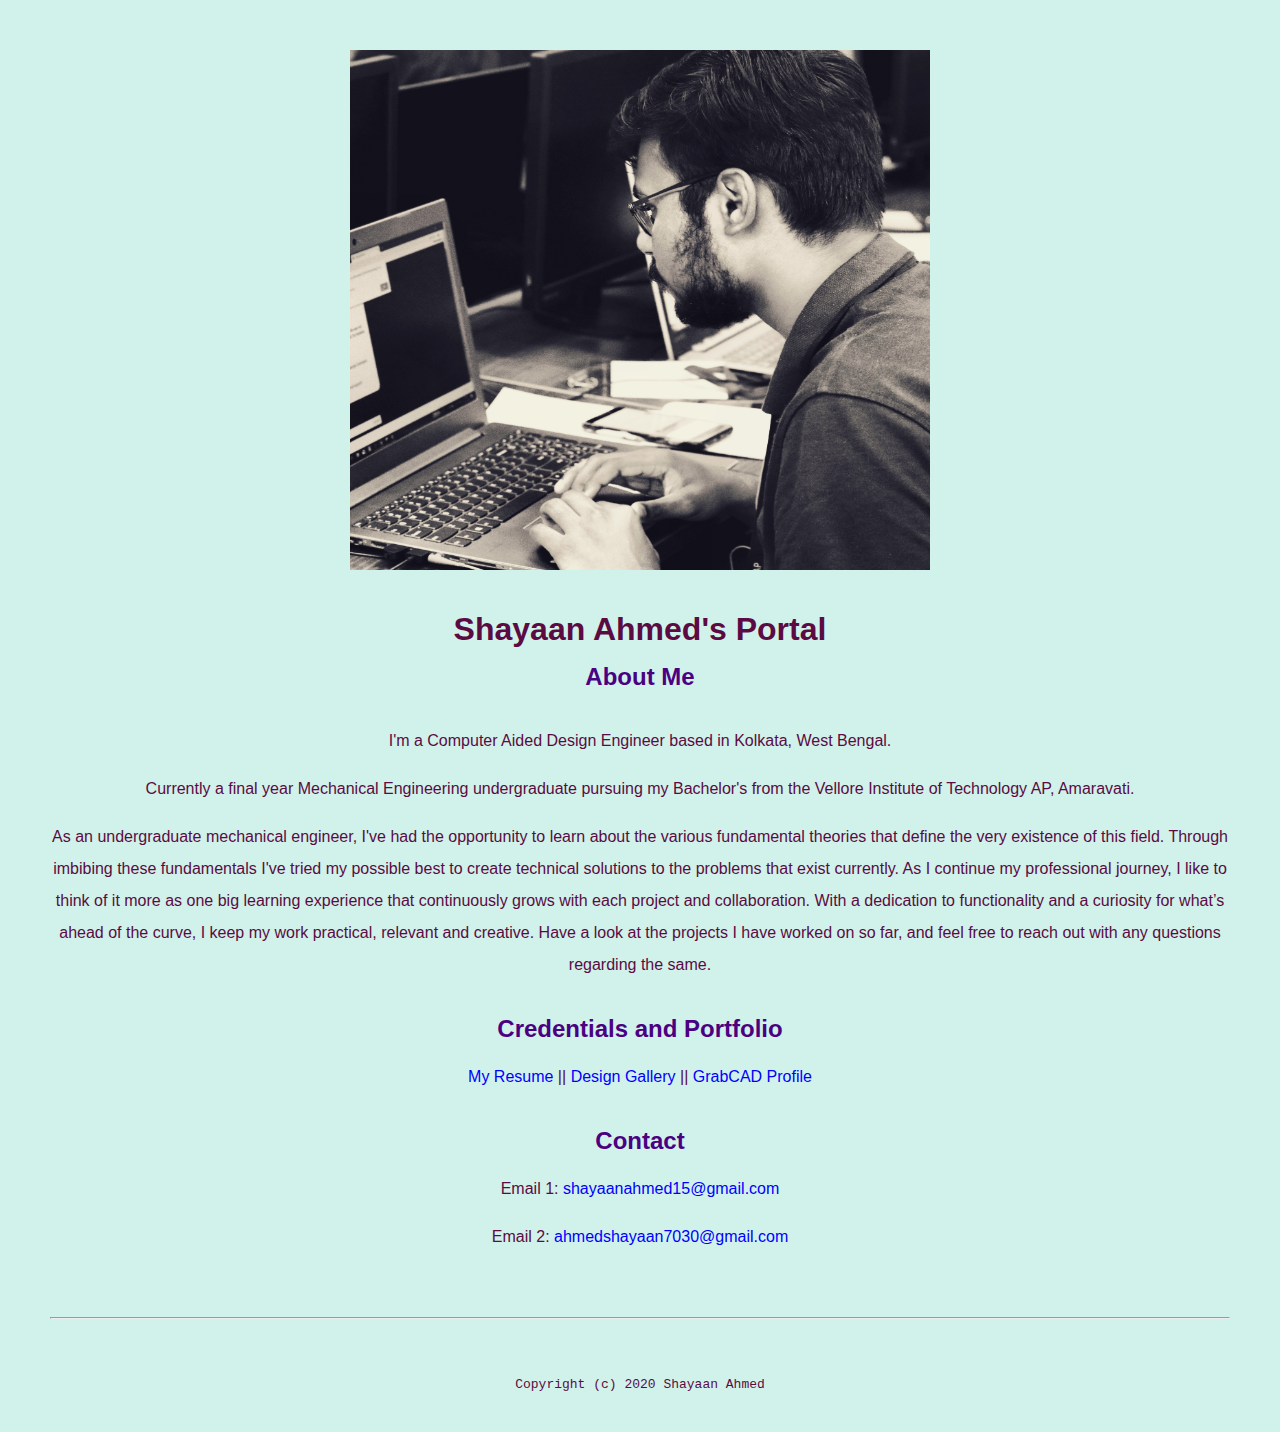
<file: index.html>
<!DOCTYPE html>
<html lang="en">
  <head>
      <title>Shayaan Ahmed's Portal</title>
  </head>
  <body>
    <header>
      <u2><img src="images/Shay 01.jpg" height="520" width="580" alt="Profile Picture" onload="BannerHasLoaded"></u2>
    </header>
    <link rel="FaviconIcon" href="favicon.ico" type="image/x-icon">
    <link rel="shortcut" href="favicon.ico" type="image/x-icon">
    <link rel="stylesheet" href="css\master2.css">
    <meta name="viewport" content="width=device-width, initial-scale=1,
    shrink-to-fit=no">
    <meta name="name" content="Shayaan Ahmed's Portal">
    <u1><h1>Shayaan Ahmed's Portal</h1>
    <h2>About Me</h2></u1>
      <p>I'm a Computer Aided Design Engineer based in Kolkata, West Bengal.</p>
      <p>Currently a final year Mechanical Engineering undergraduate pursuing my Bachelor's from the Vellore Institute of Technology AP, Amaravati.</p>
      <p>As an undergraduate mechanical engineer, I've had the opportunity to learn about the various fundamental theories that define the very existence of this field.
        Through imbibing these fundamentals I've tried my possible best to create technical solutions to the problems that exist currently. As I continue my professional journey,
        I like to think of it more as one big learning experience that continuously grows with each project and collaboration. With a dedication to functionality and a curiosity
        for what’s ahead of the curve, I keep my work practical, relevant and creative. Have a look at the projects I have worked on so far, and feel free to reach out with any
        questions regarding the same.</p>
    <u1><h2>Credentials and Portfolio</h2>
      <p>
        <a href="resume.html">My Resume</a>
        ||
        <a href="gallery.html" target="_blank">Design Gallery</a>
        ||
        <a href="https://grabcad.com/shayaan.ahmed-3" target="_blank">GrabCAD Profile</a>
      </p></u1>
    <u1><h2>Contact</h2>
      <p>Email 1:
        <a href="mailto:shayaanahmed15@gmail.com" target="_blank">shayaanahmed15@gmail.com</a>
      </p>
      <p>Email 2:
        <a href="mailto:ahmedshayaan7030@gmail.com" target="_blank">ahmedshayaan7030@gmail.com</a>
      </p></u1>
  <footer>
    <hr>
    <code>Copyright (c) 2020 Shayaan Ahmed</code>
  </footer>
  </body>
</html>
</file>
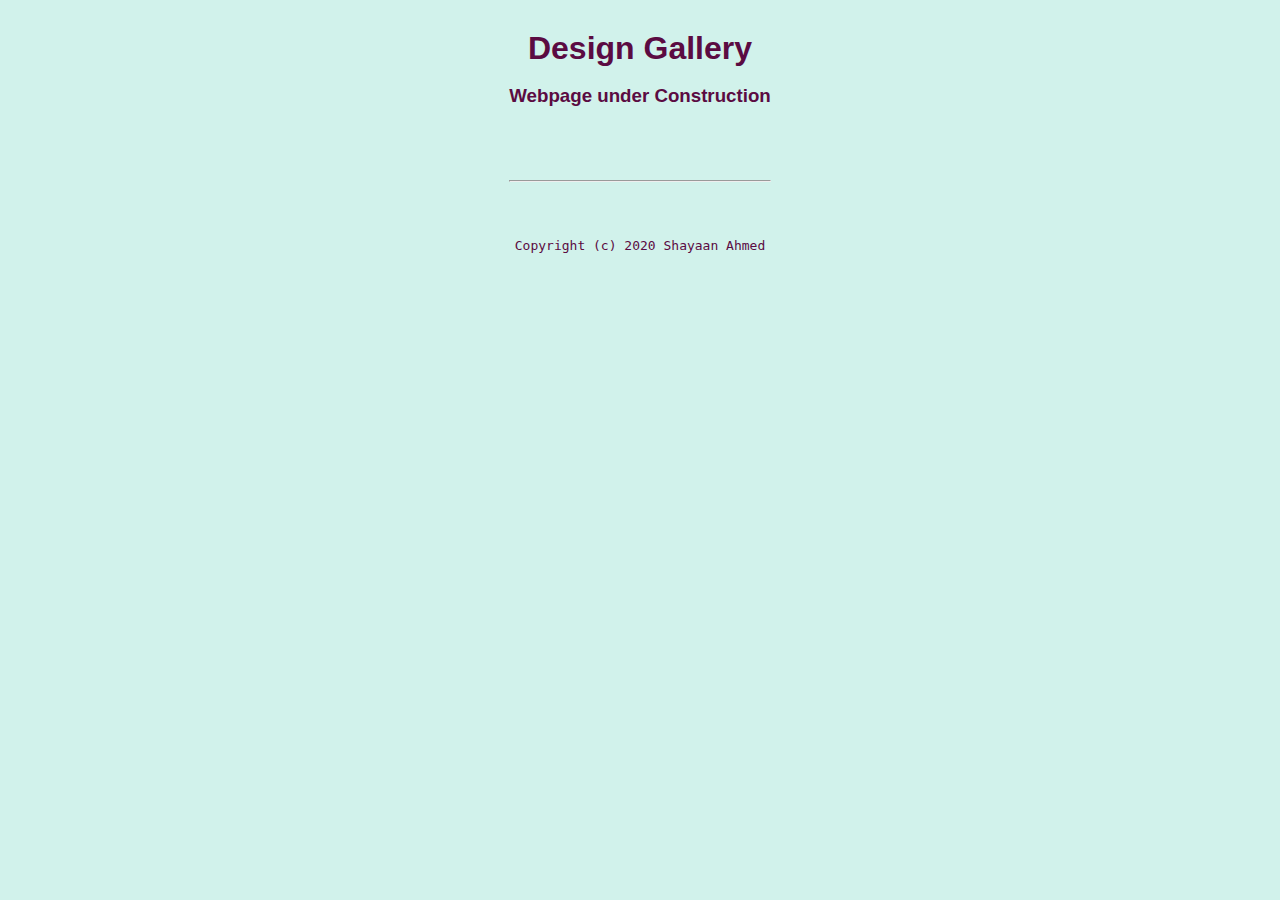
<file: gallery.html>
<html lang="en">
  <head>
      <title>Design Gallery</title>
  </head>
  <body>
    <link rel="FaviconIcon" href="favicon.ico" type="image/x-icon">
    <link rel="shortcut" href="favicon.ico" type="image/x-icon">
    <link rel="stylesheet" href="css/master2.css">
    <meta name="viewport" content="width=device-width, initial-scale=1,
    shrink-to-fit=no">
    <meta name="name" content="Shayaan Ahmed's Portal">

    <u1><h1>Design Gallery</h1>
    <u1><h3>Webpage under Construction</h3></u1>
  <footer>
    <hr>
    <code>Copyright (c) 2020 Shayaan Ahmed</code>
  </footer>
  </body>
</html>
</file>
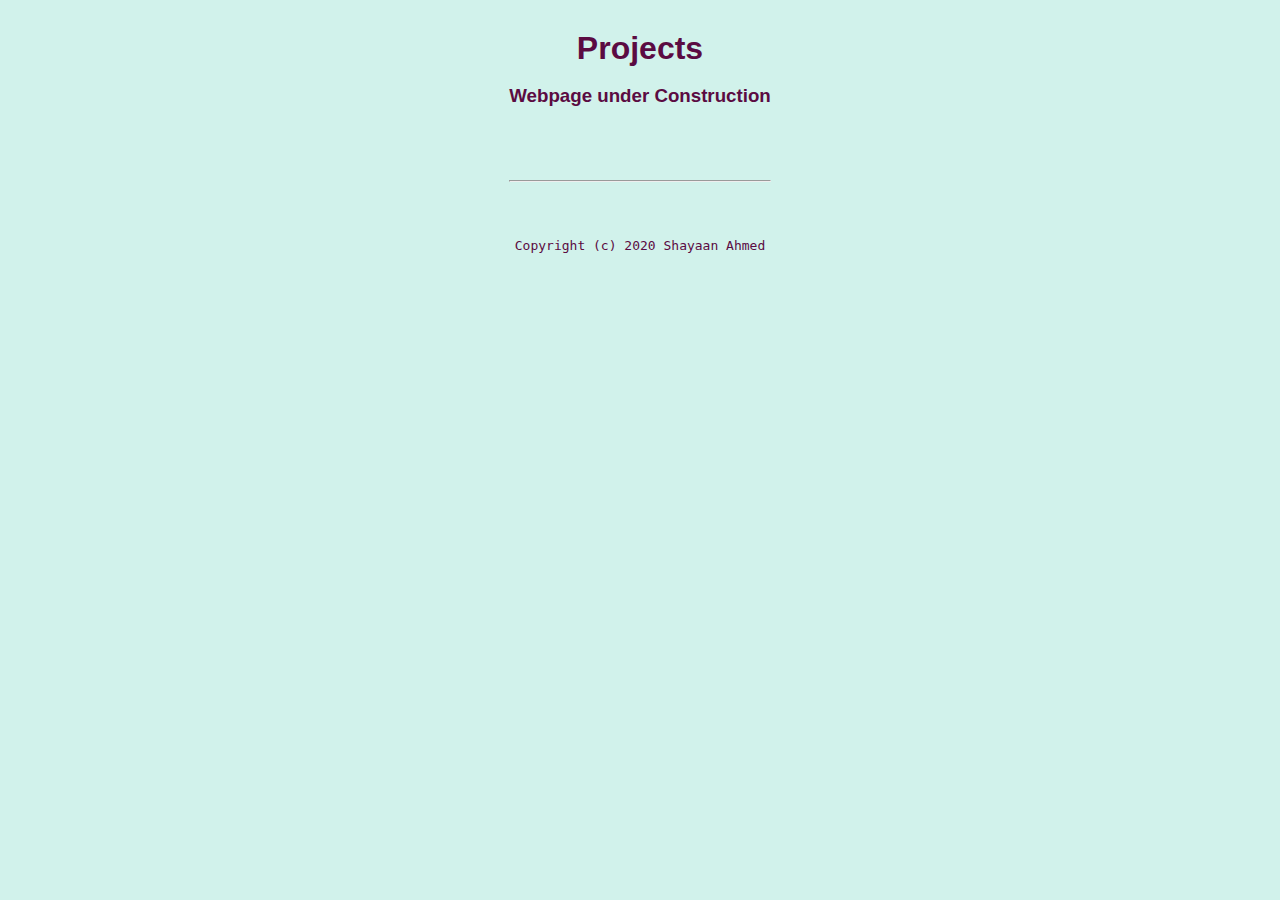
<file: project.html>
<html lang="en">
  <head>
      <title>Projects Completed</title>
  </head>
  <body>
    <link rel="FaviconIcon" href="favicon.ico" type="image/x-icon">
    <link rel="shortcut" href="favicon.ico" type="image/x-icon">
    <link rel="stylesheet" href="css/master2.css">
    <meta name="viewport" content="width=device-width, initial-scale=1,
    shrink-to-fit=no">
    <meta name="name" content="Shayaan Ahmed's Portal">

    <u1><h1>Projects</h1>
    <u1><h3>Webpage under Construction</h3></u1>
  <footer>
    <hr>
    <code>Copyright (c) 2020 Shayaan Ahmed</code>
  </footer>
  </body>
</html>
</file>
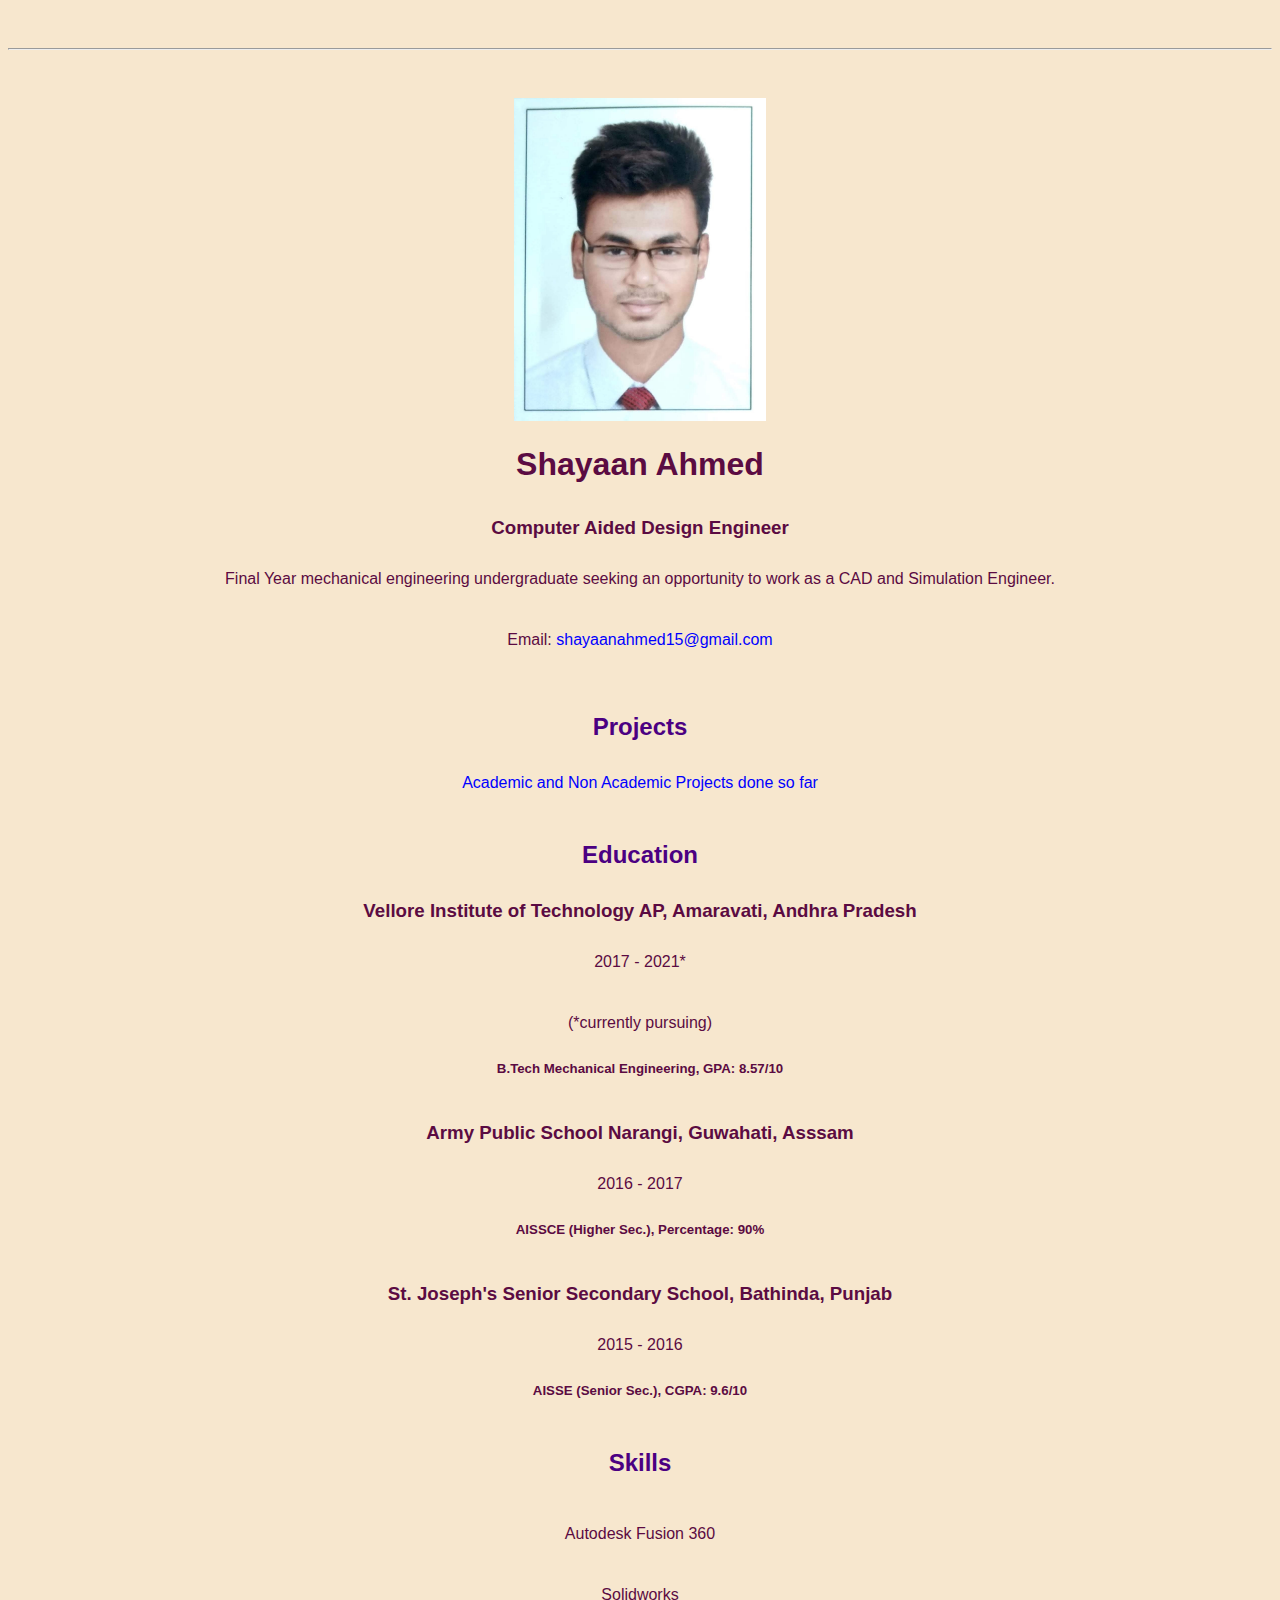
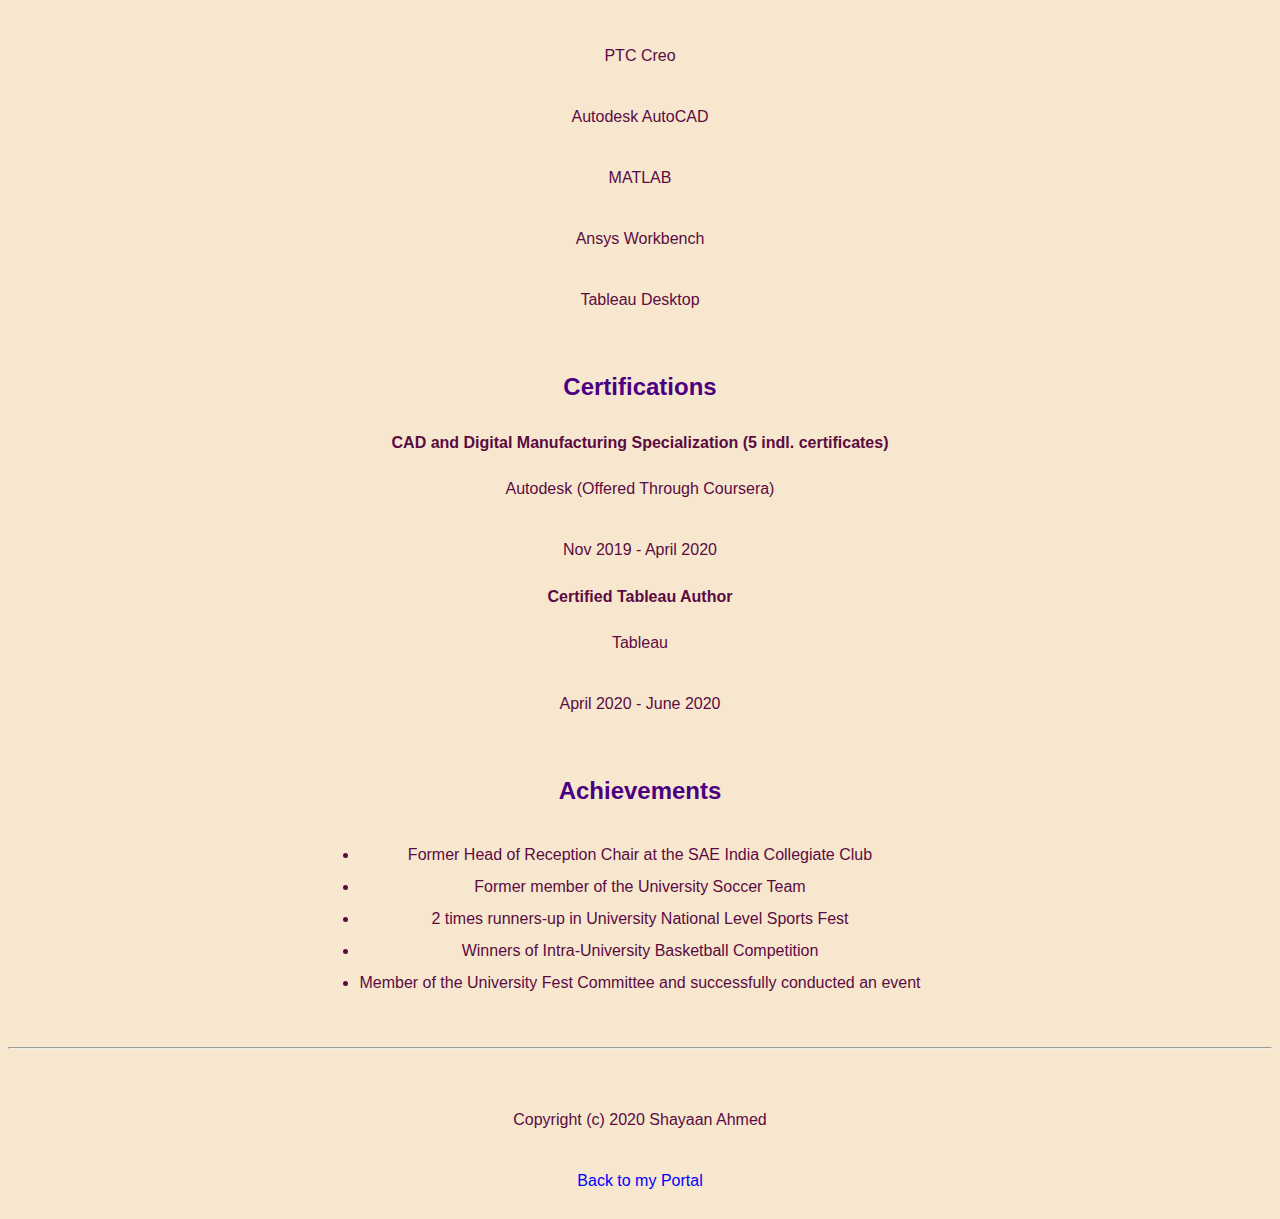
<file: resume.html>
<!DOCTYPE html>
<html lang="eng">
  <style>
    p {border: 2px indigo;
      margin: 15px;
      padding: 15px;}
      </style>
     <body>
       <header>
        <title>Shayaan Ahmed's Resume</title>
        <link rel="FaviconIcon" href="favicon.ico" type="image/x-icon">
        <link rel="shortcut" href="favicon.ico" type="image/x-icon">
        <link rel="stylesheet" href="css/master1.css">
        <meta name="viewport" content="width=device-width, initial-scale=1,
        shrink-to-fit=no">
        <meta name="name" content="Shayaan Ahmed's Portal">
     </header>
      <hr>
        <img src="images\profile pic.jpg"
        alt="Shayaan Ahmed's Profile Picture" width="20%">
        <h1>Shayaan Ahmed</h1>
        <h3>Computer Aided Design Engineer</h3>
          <p>Final Year mechanical engineering undergraduate seeking an opportunity
            to work as a CAD and Simulation Engineer.</p>
          <p>Email:
            <a href="mailto:shayaanahmed15@gmail.com" target="_blank">
            shayaanahmed15@gmail.com</a>
          </p>
        <h2>Projects</h2>
          <a href="project.html" target="_blank">
            Academic and Non Academic Projects done so far</a>
        <h2>Education</h2>
        <h3>Vellore Institute of Technology AP, Amaravati, Andhra Pradesh</h3>
          <u2><p>2017 - 2021*</p>
          <p>(*currently pursuing)</p></u2>
        <h5>B.Tech Mechanical Engineering, GPA: 8.57/10</h5>
        <h3>Army Public School Narangi, Guwahati, Asssam</h3>
          <p>2016 - 2017</p>
        <h5>AISSCE (Higher Sec.), Percentage: 90%</h5>
        <h3>St. Joseph's Senior Secondary School, Bathinda, Punjab</h3>
          <p>2015 - 2016</p>
        <h5>AISSE (Senior Sec.), CGPA: 9.6/10</h5>
        <h2>Skills</h2><u2>
          <p>Autodesk Fusion 360</p>
          <p>Solidworks</p>
          <p>PTC Creo</p>
          <p>Autodesk AutoCAD</p>
          <p>MATLAB</p>
          <p>Ansys Workbench</p>
          <p>Tableau Desktop</p></u2>
        <h2>Certifications</h2>
        <h4>CAD and Digital Manufacturing Specialization (5 indl. certificates)</h4>
          <p>Autodesk (Offered Through Coursera)</p>
          <p>Nov 2019 - April 2020</p>
        <h4>Certified Tableau Author</h4>
          <p>Tableau</p>
          <p>April 2020 - June 2020</p>
        <h2>Achievements</h2>
            <u1>
          <li>Former Head of Reception Chair at the SAE India Collegiate Club</li>
          <li>Former member of the University Soccer Team</li>
          <li>2 times runners-up in University National Level Sports Fest</li>
          <li>Winners of Intra-University Basketball Competition</li>
          <li>Member of the University Fest Committee and successfully conducted an event</li>
        </u1>
      <footer>
          <hr>
            <p>Copyright (c) 2020 Shayaan Ahmed</p>
            <p><a href="index.html">Back to my Portal</a></p>
      </footer>
    </body>
</html>
</file>
<file: css/master2.css>
a{
  color: blue;
  text-decoration: none;
}
a:hover {
  color: orange;
  text-decoration: none;
}
body{
  background-color: #D1F2EB;
  color: #5B0B42;
  font-family: Arial, Helvetica, sans-serif;
  text-align: center;
  margin-top: 0rem;
  margin-bottom: 0rem;
  margin-left: 50px;
  margin-right: 50px;
  line-height: 2rem;
}
footer{
  margin-top: 1rem;
  margin-bottom: 2rem;
}
h1{
  color: #5B0B42;
  margin-top: 2rem;
  margin-bottom: 1rem;
}
h2{
  color: indigo;
  margin-top: 1rem;
  margin-bottom: 1rem;
}
h3{
  margin-top: 0rem;
  margin-bottom: 1.25rem;
}
h4{
  margin-bottom: 0.5rem;
  margin-top: 1rem;
}
h5{
  margin-top: 0;
  margin-bottom: 3rem;
}
hr{
  margin-top: 3rem;
  margin-bottom: 3rem;
}
u1{
  display: table;
  margin:0 auto;
  text-align: center;
  line-height: 2rem;
}
u2{
  display: table;
  margin: auto;
  margin-top: 50px;
}
</file>
<file: css/master1.css>
a{
  color: blue;
  text-decoration: none;
}
a:hover {
  color: red;
  text-decoration: none;
}
body{
  background-color: #F7E7CE;
  color: #5B0B42;
  font-family: Arial, Helvetica, sans-serif;
  text-align: center;
  margin-top: 0rem;
  margin-bottom: 0rem;
  line-height: 1rem;
}
footer{
  margin-top: 2rem;
  margin-bottom: 0;
}
h1{
  color: #5B0B42;
  margin-top: 2rem;
  margin-bottom: 3rem;
}
h2{
  color: indigo;
  margin-top: 3.5rem;
  margin-bottom: 2.5rem;
}
h3{
  margin-top: 0rem;
  margin-bottom: 1.25rem;
}
h4{
  margin-bottom: 0.5rem;
  margin-top: 1rem;
}
h5{
  margin-top: 0;
  margin-bottom: 3rem;
}
hr{
  margin-top: 3rem;
  margin-bottom: 3rem;
}
u1{
  display: table;
  margin:0 auto;
  text-align: center;
  line-height: 2rem;
}
u2{
  display table;
  margin-top: 0.25rem;
  margin-bottom: 0.25rem;
  text-align: center;
  line-height: 1rem;
}
</file>
